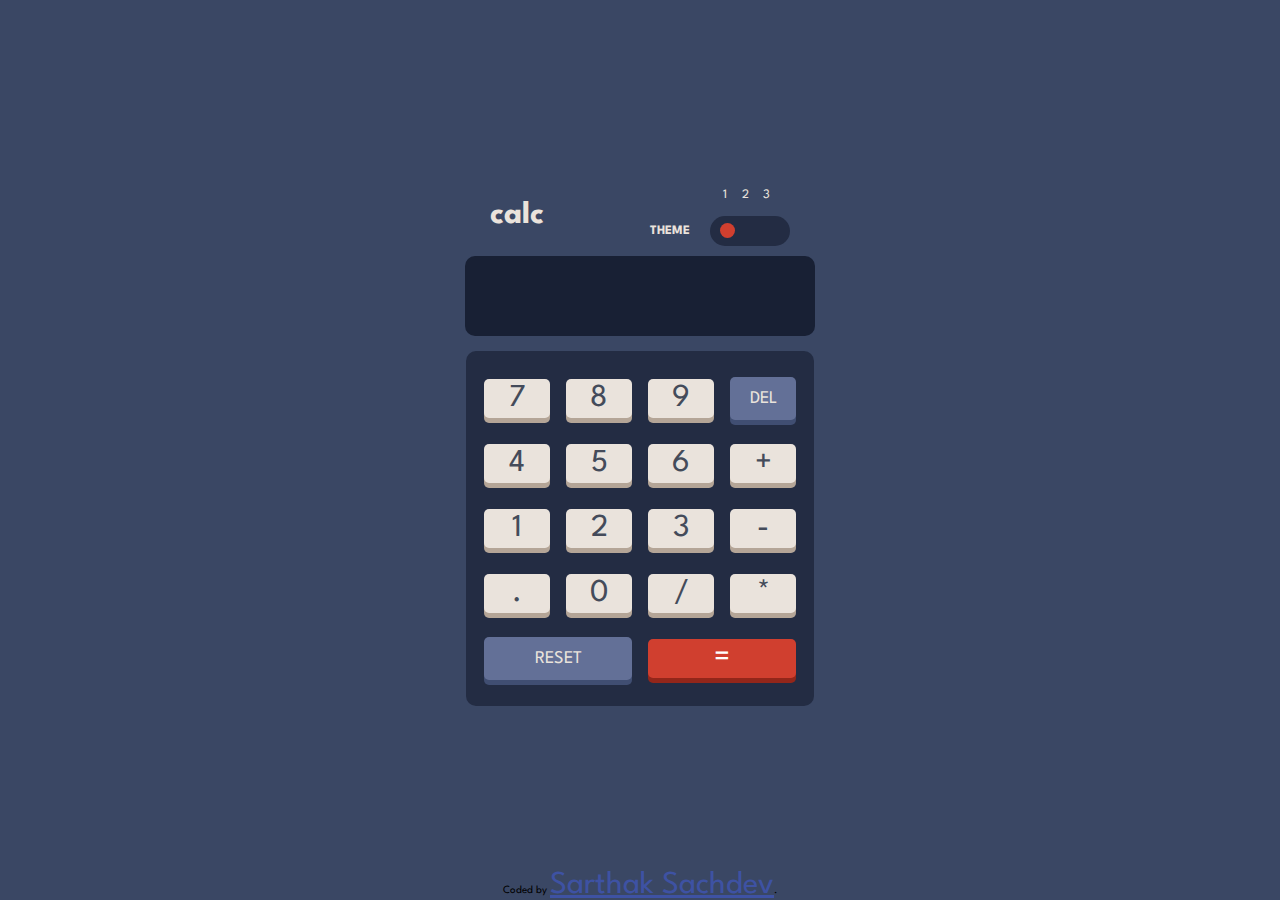
<file: index.html>
<!DOCTYPE html>
<html lang="en">
<head>
  <meta charset="UTF-8">
  <!-- displays site properly based on user's device -->
  <meta name="viewport" content="width=device-width, initial-scale=1.0">

  <link rel="icon" type="image/png" sizes="32x32" href="https://cdn2.iconfinder.com/data/icons/ios7-inspired-mac-icon-set/512/Calculator_512.png">  
  <title>Calculator app</title>

  <!-- CSS -->
  <link rel="stylesheet" type="text/css" href="css/styles.css">
  <link rel="stylesheet" type="text/css" href="">

</head>
<body>
  <main class="calculator">
    <div class="header">
      <h1>calc</h1>
      <h6>THEME</h6>
      <div class="div">        
        <div class="input">
          <input id="theme1" type="radio" name="theme" value="0" checked>
          <label for="theme1">1</label>
          
          <input id="theme2" type="radio" value="1" name="theme">
          <label for="theme2">2</label>
          
          <input id="theme3" type="radio" value="2" name="theme">
          <label for="theme3">3</label>
        </div>
      </div>
    </div>
    <div class="user-input">
      <div data-previous-operand class="previous-operand"></div>
      <div data-current-operand class="current-operand"></div>
    </div>
    <div class="grid-container">
      <button data-num>7</button>
      <button data-num>8</button>
      <button data-num>9</button>
      <button data-delete>DEL</button>
      <button data-num>4</button>
      <button data-num>5</button>
      <button data-num>6</button>
      <button data-operator>+</button>
      <button data-num>1</button>
      <button data-num>2</button>
      <button data-num>3</button>
      <button data-operator>-</button>
      <button data-num>.</button>
      <button data-num>0</button>
      <button data-operator>/</button>
      <button data-operator>*</button>
      <button data-reset class="column-span">RESET</button>
      <button data-output class="column-span">=</button>
    </div>
  </main>

  <footer class="attribution">
    Coded by <a href="https://github.com/SartHak-0-Sach" target="_blank">Sarthak Sachdev</a>.
  </footer>
  
  <!-- JAVASCRIPT -->
  <script src="script.js"></script>
</body>
</html>
</file>
<file: css/styles.css>
@import url('https://fonts.googleapis.com/css2?family=Spartan:wght@700&display=swap');

*,
*::after,
*::before {
  box-sizing: border-box;
  margin: 0;
  padding: 0;
  font-family: 'Spartan', sans-serif;
  font-size: 32px;
}

:root {
  --bg-theme: hsl(222, 26%, 31%);
  --bg-toggle-keypad: hsl(223, 31%, 20%);
  --bg-screen: hsl(224, 36%, 15%);
  --bg-del-reset-key: hsl(225, 21%, 49%);
  --key-shadow-del-reset: hsl(224, 28%, 35%);
  --bg-keys: hsl(30, 25%, 89%);
  --key-shadow-keys: hsl(28, 16%, 65%);
  --bg-result-toggle-key: hsl(6, 63%, 50%);
  --key-shadow-result: hsl(6, 70%, 34%);
  --text-color: hsl(221, 14%, 31%);
}

body {
  height: 100vh;
  background-color: var(--bg-theme);
  display: flex;
  justify-content: center;
  align-items: center;
  flex-direction: column;
}

label,
h6 {
  font-size: 13px;
  color: var(--bg-keys);
  position: relative;
  left: 70px;
}

.calculator {
  display: flex;
  flex-direction: column;
  width: 300px;
  margin: auto;
  align-items: center;
}

.header {
  display: flex;
  margin: 50px 0 10px;
  position: relative;
}

.header>h1 {
  color: var(--bg-keys);
  position: absolute;
  left: -90px;
  top: -15px;
}

.header>h6 {
  align-self: center;
}

.input {
  height: 30px;
  width: 80px;
  border-radius: 30px;
  background-color: var(--bg-toggle-keypad);
  position: relative;
  left: 90px;
}

[id="theme1"],
[id="theme2"],
[id="theme3"] {
  appearance: none;
  position: absolute;
  width: 15px;
  height: 15px;
  border-radius: 30px;
  top: 7px;
  transition: 0.5s;
}

[id="theme1"] {
  left: 10px;
}

[id="theme2"] {
  left: 33px;
}

[id="theme3"] {
  left: 55px;
}

input:checked {
  background-color: var(--bg-result-toggle-key);
}

label {
  top: -40px;
}

label[for="theme1"] {
  left: 13px;
}

label[for="theme2"] {
  left: 20px;
}

label[for="theme3"] {
  left: 26px;
}

.user-input {
  background-color: var(--bg-screen);
  height: 80px;
  width: 100%;
  border-radius: 10px;
  margin-bottom: 15px;
  text-align: right;
  display: flex;
  flex-direction: column;
  justify-content: space-around;
  padding-right: 10px;
  color: white;
  overflow: hidden;
}

.user-input>.previous-operand {
  font-size: 15px;
}

.grid-container {
  display: grid;
  justify-content: center;
  align-items: center;
  grid-template-columns: repeat(4, 70px);
  grid-template-rows: repeat(5, 70px);
  background-color: var(--bg-toggle-keypad);
  padding: 15px 10px;
  border-radius: 10px;
}

.grid-container>button {
  margin: 0 8px;
  padding: 8px 0;
  border-radius: 5px;
  border: none;
  background-color: var(--bg-keys);
  color: var(--text-color);
  box-shadow: 0 5px var(--key-shadow-keys);
}

button:active {
  transform: translateY(2px);
}

.column-span {
  grid-column: span 2;
}

button:nth-child(17),
button:nth-child(4) {
  background-color: var(--bg-del-reset-key);
  box-shadow: 0 5px var(--key-shadow-del-reset);
  color: var(--bg-keys);
  font-size: 18px;
  padding: 17px 0;
}

button:nth-child(18) {
  background-color: var(--bg-result-toggle-key);
  box-shadow: 0 5px var(--key-shadow-result);
  color: white;
}

/* Footer */
.attribution {
    left: 50%;
    font-size: 11px;
    text-align: center;
}

.attribution a {
    color: hsl(228, 45%, 44%);
}

@media only screen and (min-width: 1200px) {
  .calculator {
    width: 350px;
  }

  .grid-container {
    grid-template-columns: repeat(4, 82px);
    grid-template-rows: repeat(5, 65px);
  }

  .grid-container>button {
    margin: 0 8px;
    padding: 5px 0;
  }

  button:nth-child(17),
  button:nth-child(4) {
    padding: 13px 0;
  }
}
</file>
